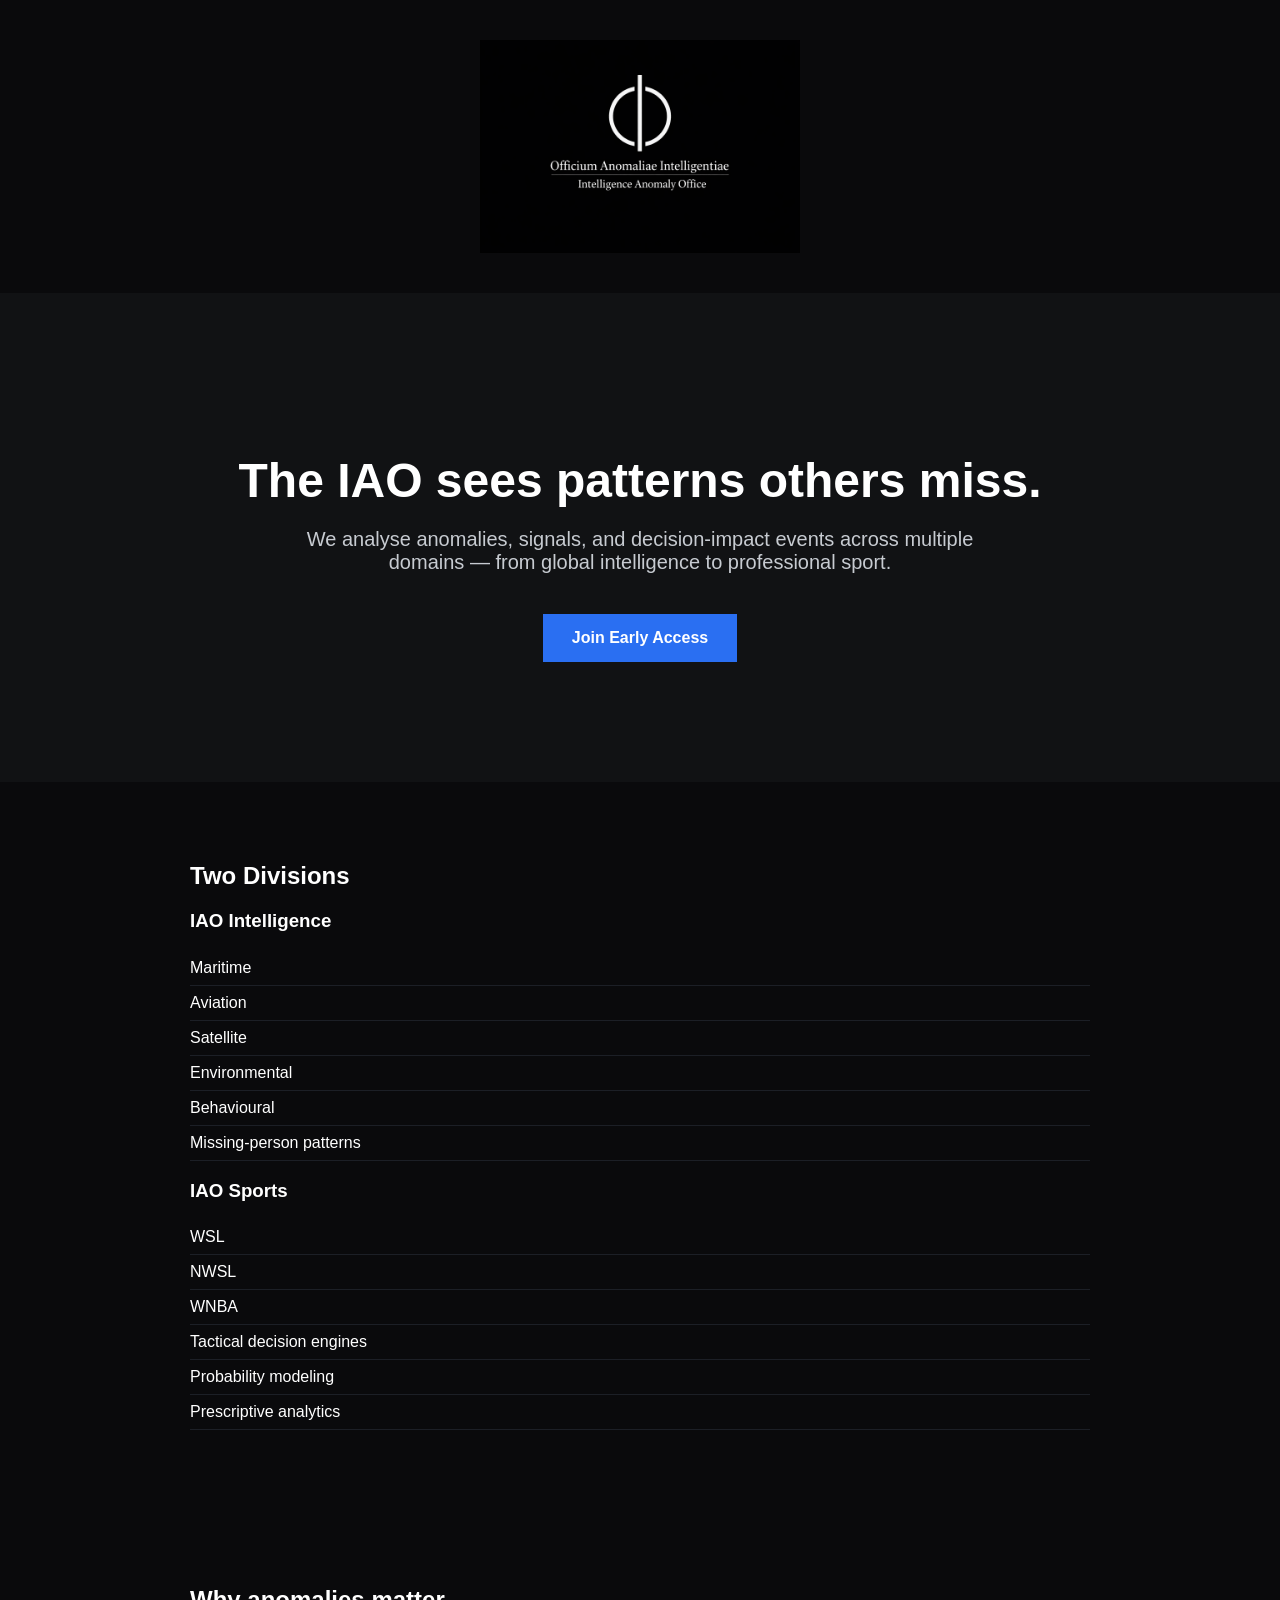
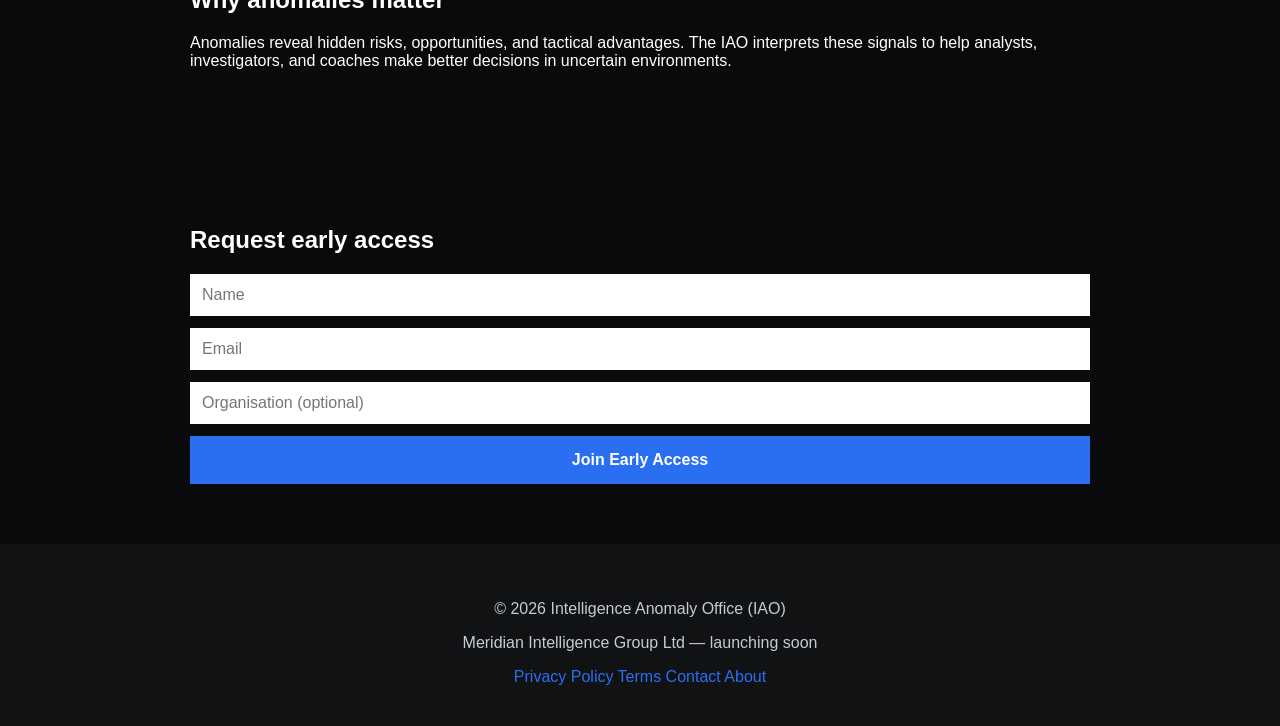
<file: index.html>
<!DOCTYPE html>
<html lang="en">
<head>
    <meta charset="UTF-8">
    <meta name="viewport" content="width=device-width, initial-scale=1.0">
    <title>Intelligence Anomaly Office (IAO)</title>
    <link rel="stylesheet" href="style.css">
    <link rel="icon" type="image/png" sizes="64x64" href="favicon-large.png">
</head>

<body>
<img src="iao-logo.png" alt="IAO Logo" style="width:320px; display:block; margin:40px auto;">

    <!-- HERO SECTION -->
    <section class="hero">
        <h1>The IAO sees patterns others miss.</h1>
        <p class="sub">
            We analyse anomalies, signals, and decision‑impact events across multiple domains —
            from global intelligence to professional sport.
        </p>
        <a href="#signup" class="cta">Join Early Access</a>
    </section>

    <!-- TWO DIVISIONS -->
    <section class="section">
        <h2>Two Divisions</h2>

        <h3>IAO Intelligence</h3>
        <ul class="domains">
            <li>Maritime</li>
            <li>Aviation</li>
            <li>Satellite</li>
            <li>Environmental</li>
            <li>Behavioural</li>
            <li>Missing‑person patterns</li>
        </ul>

        <h3>IAO Sports</h3>
        <ul class="domains">
            <li>WSL</li>
            <li>NWSL</li>
            <li>WNBA</li>
            <li>Tactical decision engines</li>
            <li>Probability modeling</li>
            <li>Prescriptive analytics</li>
        </ul>
    </section>

    <!-- WHY ANOMALIES MATTER -->
    <section class="section">
        <h2>Why anomalies matter</h2>
        <p>
            Anomalies reveal hidden risks, opportunities, and tactical advantages.
            The IAO interprets these signals to help analysts, investigators, and coaches 
            make better decisions in uncertain environments.
        </p>
    </section>

    <!-- SIGNUP FORM -->
    <section class="section" id="signup">
        <h2>Request early access</h2>

        <form action="https://formsubmit.co/info@iaohq.com" method="POST" class="signup-form">
            <input type="text" name="name" placeholder="Name" required>
            <input type="email" name="email" placeholder="Email" required>
            <input type="text" name="organisation" placeholder="Organisation (optional)">
            <button type="submit" class="cta">Join Early Access</button>
        </form>
    </section>

    <!-- FOOTER -->
    <footer class="footer">
        <p>© 2026 Intelligence Anomaly Office (IAO)</p>
        <p>Meridian Intelligence Group Ltd — launching soon</p>

        <nav class="footer-links">
            <a href="privacy.html">Privacy Policy</a>
            <a href="terms.html">Terms</a>
            <a href="contact.html">Contact</a>
            <a href="about.html">About</a>
        </nav>
    </footer>

</body>
</html>
</file>
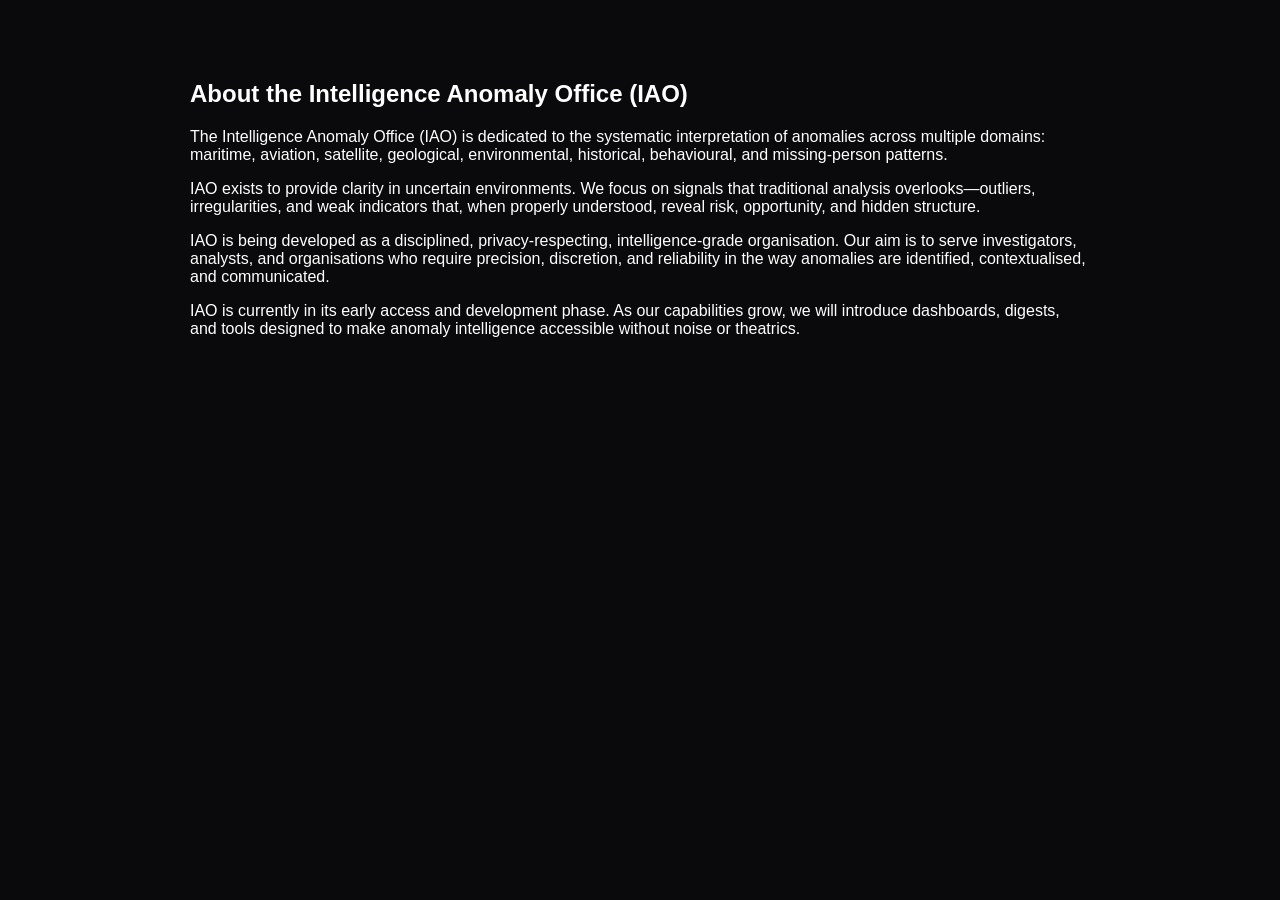
<file: about.html>
<!DOCTYPE html>
<html lang="en">
<head>
    <meta charset="UTF-8">
    <title>About – IAO</title>
    <link rel="stylesheet" href="style.css">
</head>
<body>

<section class="section">
    <h1>About the Intelligence Anomaly Office (IAO)</h1>

    <p>The Intelligence Anomaly Office (IAO) is dedicated to the systematic interpretation of anomalies across multiple domains: maritime, aviation, satellite, geological, environmental, historical, behavioural, and missing‑person patterns.</p>

    <p>IAO exists to provide clarity in uncertain environments. We focus on signals that traditional analysis overlooks—outliers, irregularities, and weak indicators that, when properly understood, reveal risk, opportunity, and hidden structure.</p>

    <p>IAO is being developed as a disciplined, privacy‑respecting, intelligence‑grade organisation. Our aim is to serve investigators, analysts, and organisations who require precision, discretion, and reliability in the way anomalies are identified, contextualised, and communicated.</p>

    <p>IAO is currently in its early access and development phase. As our capabilities grow, we will introduce dashboards, digests, and tools designed to make anomaly intelligence accessible without noise or theatrics.</p>
</section>

</body>
</html>
</file>
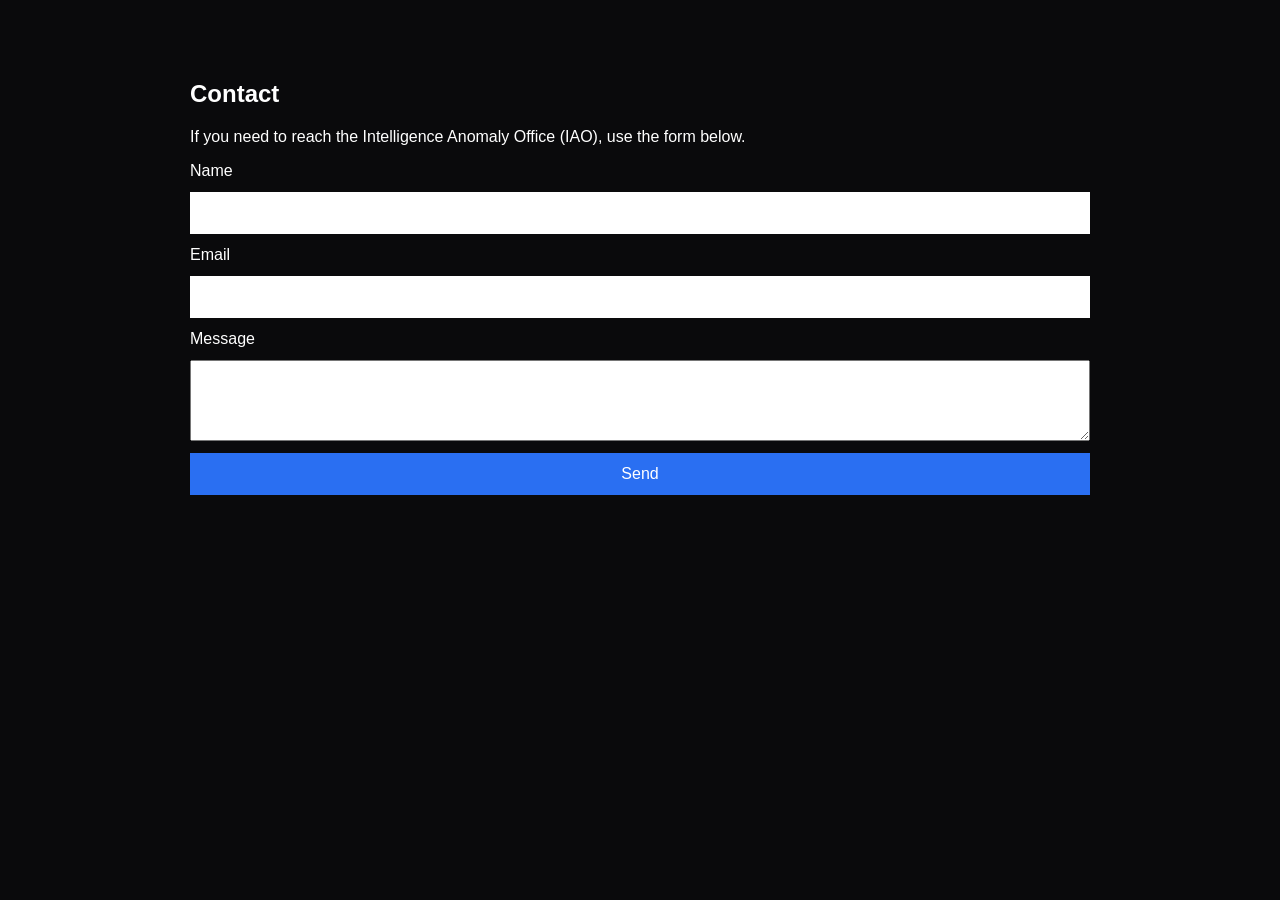
<file: contact.html>
<!DOCTYPE html>
<html lang="en">
<head>
    <meta charset="UTF-8">
    <title>Contact – IAO</title>
    <link rel="stylesheet" href="style.css">
</head>
<body>

<section class="section">
    <h1>Contact</h1>
    <p>If you need to reach the Intelligence Anomaly Office (IAO), use the form below.</p>

    <form action="https://formsubmit.co/contact@iaohq.com" method="POST">
        <input type="hidden" name="_subject" value="New Contact Enquiry">
        <input type="hidden" name="_captcha" value="false">

        <label>Name</label>
        <input type="text" name="name" required>

        <label>Email</label>
        <input type="email" name="email" required>

        <label>Message</label>
        <textarea name="message" rows="5" required></textarea>

        <button type="submit">Send</button>
    </form>
</section>

</body>
</html>
</file>
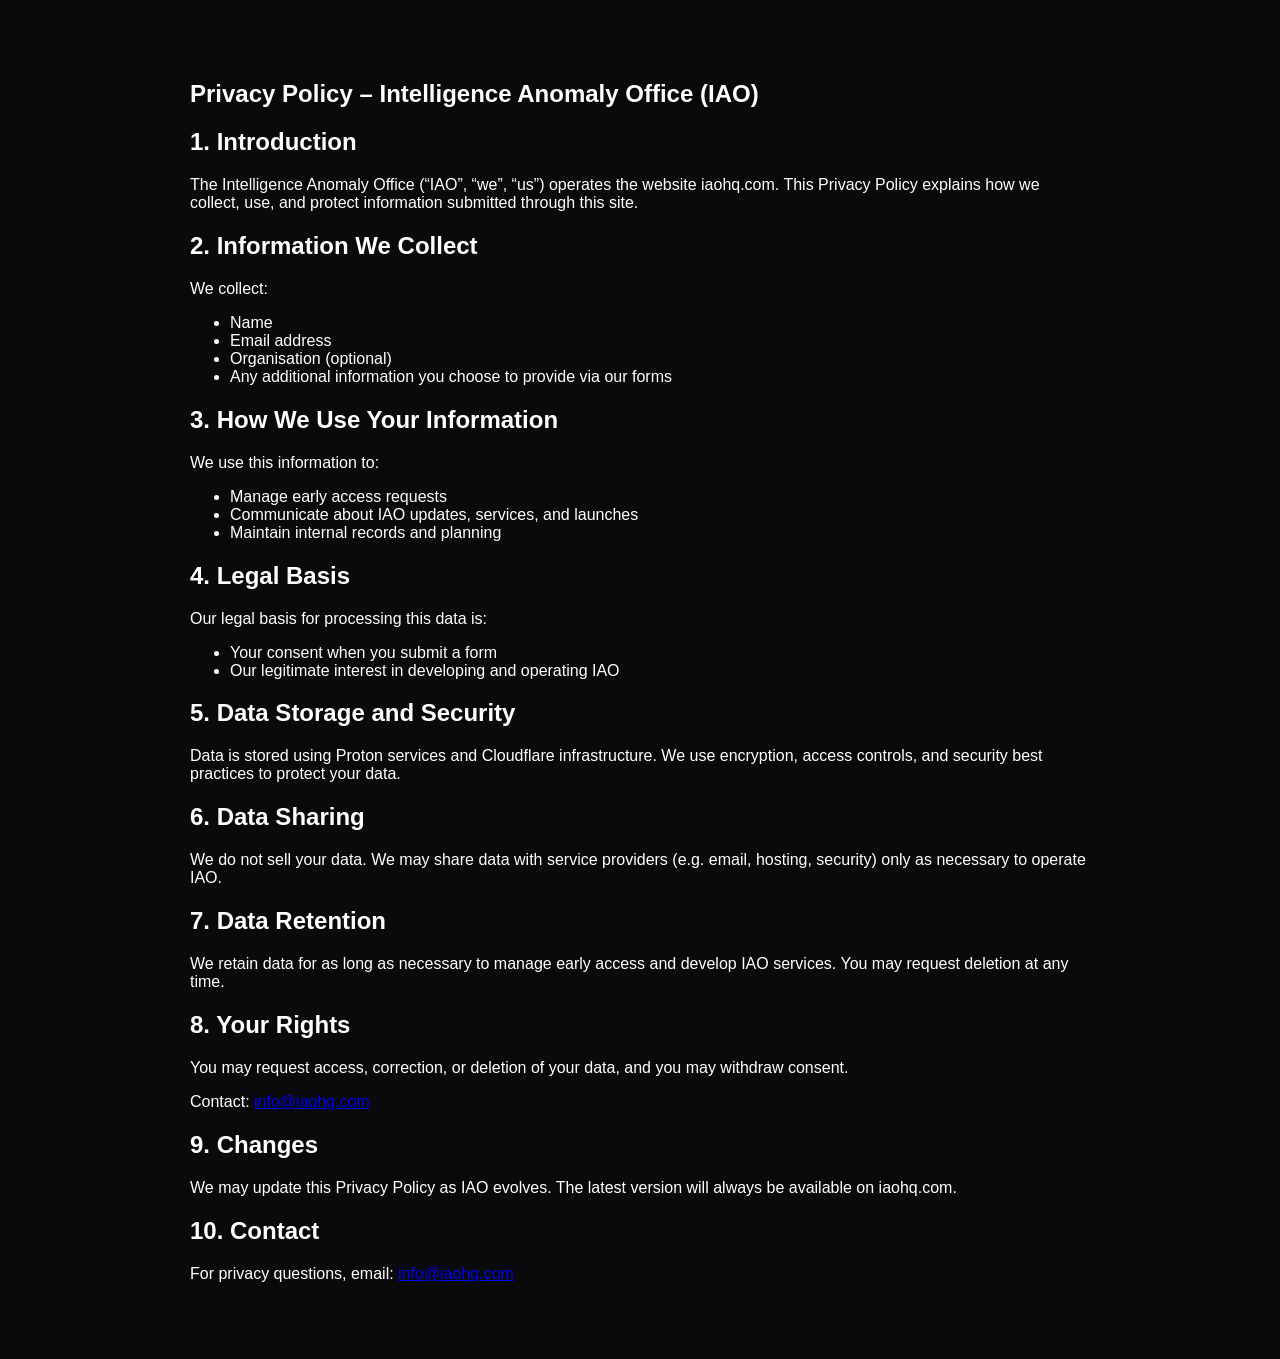
<file: privacy.html>
<!DOCTYPE html>
<html lang="en">
<head>
    <meta charset="UTF-8">
    <title>Privacy Policy – IAO</title>
    <link rel="stylesheet" href="style.css">
</head>
<body>

<section class="section">
    <h1>Privacy Policy – Intelligence Anomaly Office (IAO)</h1>

    <h2>1. Introduction</h2>
    <p>The Intelligence Anomaly Office (“IAO”, “we”, “us”) operates the website iaohq.com. This Privacy Policy explains how we collect, use, and protect information submitted through this site.</p>

    <h2>2. Information We Collect</h2>
    <p>We collect:</p>
    <ul>
        <li>Name</li>
        <li>Email address</li>
        <li>Organisation (optional)</li>
        <li>Any additional information you choose to provide via our forms</li>
    </ul>

    <h2>3. How We Use Your Information</h2>
    <p>We use this information to:</p>
    <ul>
        <li>Manage early access requests</li>
        <li>Communicate about IAO updates, services, and launches</li>
        <li>Maintain internal records and planning</li>
    </ul>

    <h2>4. Legal Basis</h2>
    <p>Our legal basis for processing this data is:</p>
    <ul>
        <li>Your consent when you submit a form</li>
        <li>Our legitimate interest in developing and operating IAO</li>
    </ul>

    <h2>5. Data Storage and Security</h2>
    <p>Data is stored using Proton services and Cloudflare infrastructure. We use encryption, access controls, and security best practices to protect your data.</p>

    <h2>6. Data Sharing</h2>
    <p>We do not sell your data. We may share data with service providers (e.g. email, hosting, security) only as necessary to operate IAO.</p>

    <h2>7. Data Retention</h2>
    <p>We retain data for as long as necessary to manage early access and develop IAO services. You may request deletion at any time.</p>

    <h2>8. Your Rights</h2>
    <p>You may request access, correction, or deletion of your data, and you may withdraw consent.</p>
    <p>Contact: <a href="mailto:info@iaohq.com">info@iaohq.com</a></p>

    <h2>9. Changes</h2>
    <p>We may update this Privacy Policy as IAO evolves. The latest version will always be available on iaohq.com.</p>

    <h2>10. Contact</h2>
    <p>For privacy questions, email: <a href="mailto:info@iaohq.com">info@iaohq.com</a></p>
</section>

</body>
</html>
</file>
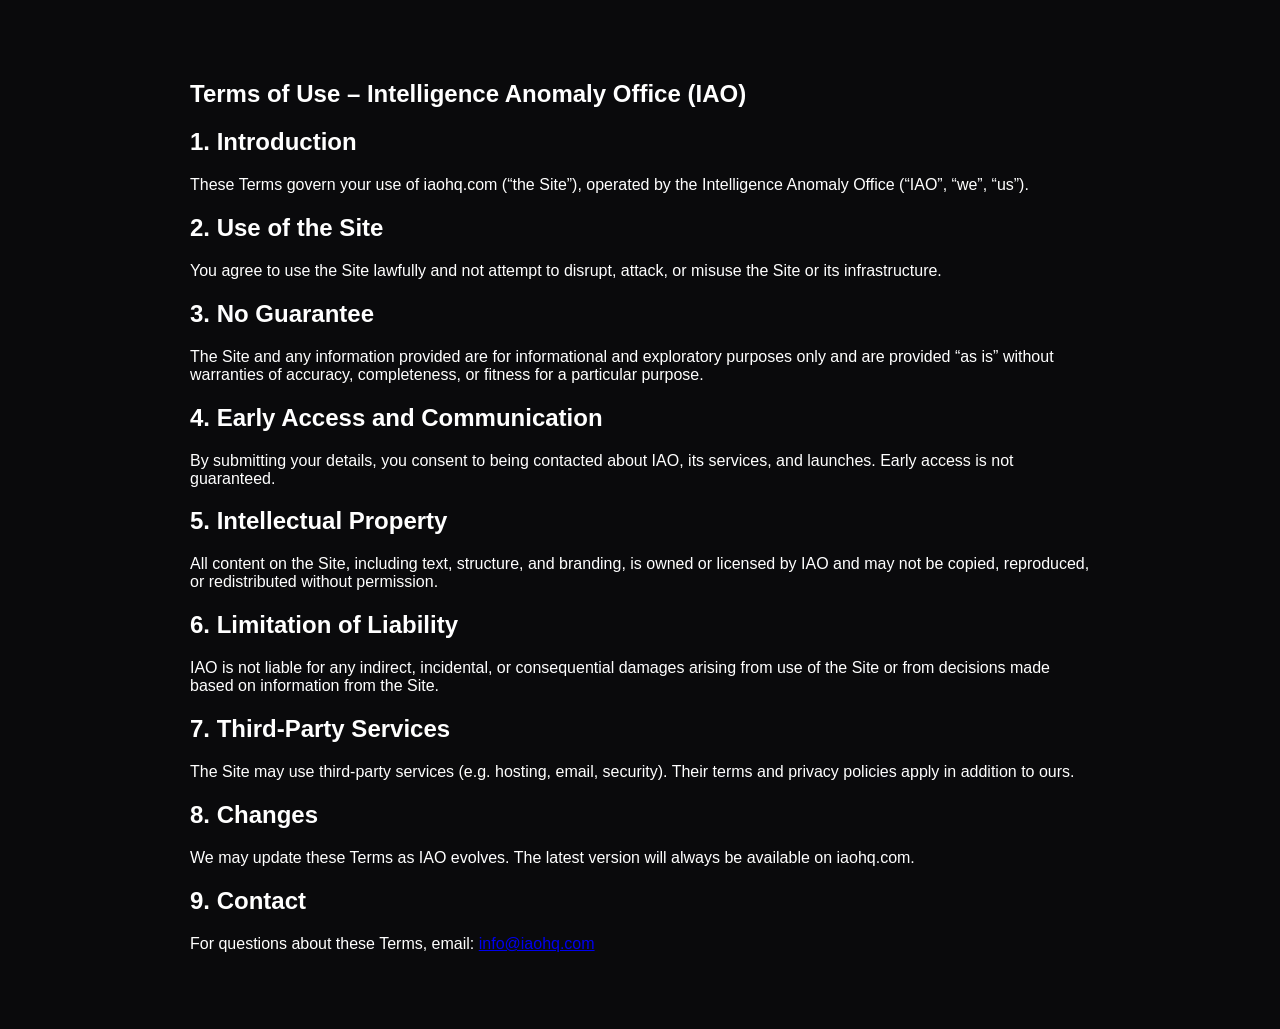
<file: terms.html>
<!DOCTYPE html>
<html lang="en">
<head>
    <meta charset="UTF-8">
    <title>Terms of Use – IAO</title>
    <link rel="stylesheet" href="style.css">
</head>
<body>

<section class="section">
    <h1>Terms of Use – Intelligence Anomaly Office (IAO)</h1>

    <h2>1. Introduction</h2>
    <p>These Terms govern your use of iaohq.com (“the Site”), operated by the Intelligence Anomaly Office (“IAO”, “we”, “us”).</p>

    <h2>2. Use of the Site</h2>
    <p>You agree to use the Site lawfully and not attempt to disrupt, attack, or misuse the Site or its infrastructure.</p>

    <h2>3. No Guarantee</h2>
    <p>The Site and any information provided are for informational and exploratory purposes only and are provided “as is” without warranties of accuracy, completeness, or fitness for a particular purpose.</p>

    <h2>4. Early Access and Communication</h2>
    <p>By submitting your details, you consent to being contacted about IAO, its services, and launches. Early access is not guaranteed.</p>

    <h2>5. Intellectual Property</h2>
    <p>All content on the Site, including text, structure, and branding, is owned or licensed by IAO and may not be copied, reproduced, or redistributed without permission.</p>

    <h2>6. Limitation of Liability</h2>
    <p>IAO is not liable for any indirect, incidental, or consequential damages arising from use of the Site or from decisions made based on information from the Site.</p>

    <h2>7. Third‑Party Services</h2>
    <p>The Site may use third‑party services (e.g. hosting, email, security). Their terms and privacy policies apply in addition to ours.</p>

    <h2>8. Changes</h2>
    <p>We may update these Terms as IAO evolves. The latest version will always be available on iaohq.com.</p>

    <h2>9. Contact</h2>
    <p>For questions about these Terms, email: <a href="mailto:info@iaohq.com">info@iaohq.com</a></p>
</section>

</body>
</html>
</file>
<file: style.css>
body {
    margin: 0;
    font-family: Inter, sans-serif;
    background: #0A0A0C;
    color: #FFFFFF;
}

.hero {
    padding: 120px 40px;
    text-align: center;
    background: #111214;
}

.hero h1 {
    font-size: 48px;
    margin-bottom: 20px;
}

.hero .sub {
    font-size: 20px;
    max-width: 700px;
    margin: 0 auto 40px auto;
    color: #C7CBD1;
}

.cta {
    display: inline-block;
    padding: 14px 28px;
    background: #2A6FF2;
    color: #FFFFFF;
    text-decoration: none;
    border: 1px solid #2A6FF2;
    font-weight: bold;
}

.section {
    padding: 60px 40px;
    max-width: 900px;
    margin: auto;
}

.section h2 {
    margin-bottom: 20px;
}

.domains, .coming {
    list-style: none;
    padding: 0;
}

.domains li, .coming li {
    padding: 8px 0;
    border-bottom: 1px solid #1C1F26;
}

form {
    display: flex;
    flex-direction: column;
    gap: 12px;
}

input, button {
    padding: 12px;
    border: none;
    font-size: 16px;
}

button {
    background: #2A6FF2;
    color: #FFFFFF;
    cursor: pointer;
}

footer {
    text-align: center;
    padding: 40px;
    background: #111214;
    color: #C7CBD1;
}

footer a {
    color: #2A6FF2;
    text-decoration: none;
}
</file>
